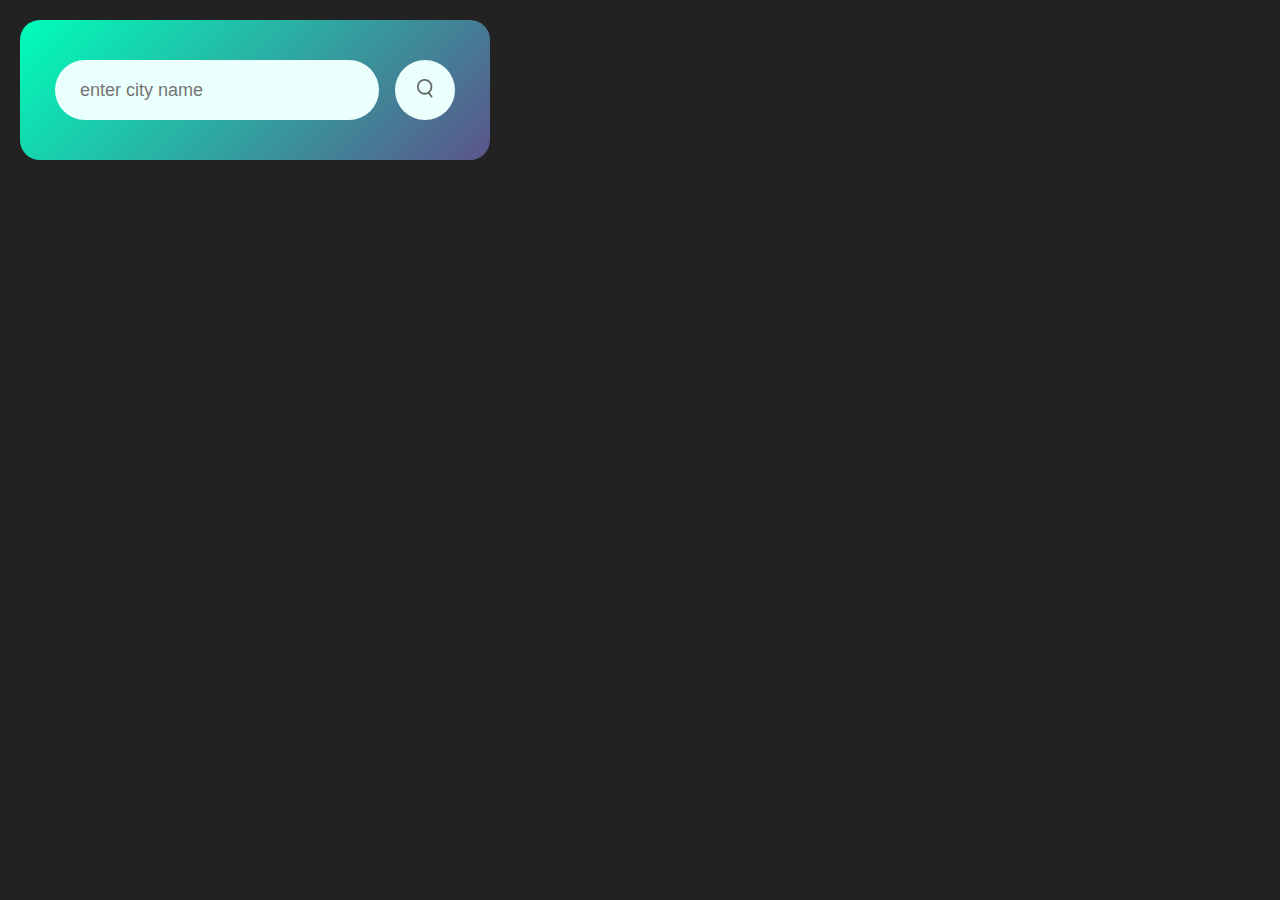
<file: 0.1-weatherapp/index.html>
<!DOCTYPE html>
<html>
<head>
    <meta name="viewpoint" content="width-device-width, initial-scale=1.0">
    <title>Weather App - Easy Tutorials</title>
    <link rel="stylesheet" href="style.css"> 
</head>
<body>

<div class="card">
    <div class="search">
        <input type="text" placeholder="enter city name" spellcheck="false">
            <button><img src="images/search.png"></button>
    </div> 
    <div class ="error">
        <p> Invalid city name</p>
    </div>
    <div class="weather">
        <img src="images/rain.png" class="weather-icon">
        <h1 class="temp">35f</h1>
        <h2 class="city">Chicago</h2>
        <div class="details">
            <div class="col">
                <img src="images/humidity.png">
                <div>
                    <p class="humidity">50%</p>
                    <p>Humidity</p>
                </div>
            </div>
            <div class="col">
                <img src="images/wind.png">
                <div>
                    <p class="wind">15 km/hr </p>
                    <p>Wind Speed</p>
                </div>
            </div>
        </div>
    </div>
</div>

 <script>

 const apiKey = "8f1b1a3137543afd67a0435f54a8da6d";
 const apiUrl = "https://api.openweathermap.org/data/2.5/weather?units=imperial&q=";  

 const searchBox = document.querySelector(".search input");
 const searchBtn = document.querySelector(".search button");
 const weatherIcon = document.querySelector(".weather-icon")

 async function checkWeather(city){
    const response = await fetch(apiUrl + city + `&appid=${apiKey}`);

    if(response.status == 404){
        document.querySelector(".error").style.display = "block";
        document.querySelector(".weather").style.display = "none";
    }else{
        var data = await response.json();

document.querySelector(".city").innerHTML = data.name;
document.querySelector(".temp").innerHTML = Math.round(data.main.temp) + `°`;
document.querySelector(".humidity").innerHTML = data.main.humidity + "%";
document.querySelector(".wind").innerHTML = data.wind.speed + " m/hr";

if(data.weather[0].main === "Clouds"){
   weatherIcon.src = "images/clouds.png";
}
else if(data.weather[0].main === "Clear"){
 weatherIcon.src = "images/clear.png";
}
else if(data.weather[0].main === "Rain"){
 weatherIcon.src = "images/rain.png";
}
else if(data.weather[0].main === "Drizzle"){
 weatherIcon.src = "images/drizzle.png";
}
else if(data.weather[0].main === "Mist"){
 weatherIcon.src = "images/mist.png";
}
document.querySelector(".weather").style.display = "block";
document.querySelector(".error").style.display = "none"; 
    }
    
}
  
 searchBtn.addEventListener("click", ()=>{
    checkWeather(searchBox.value);
 })

 checkWeather()
 </script>

</body>
</html>
</file>
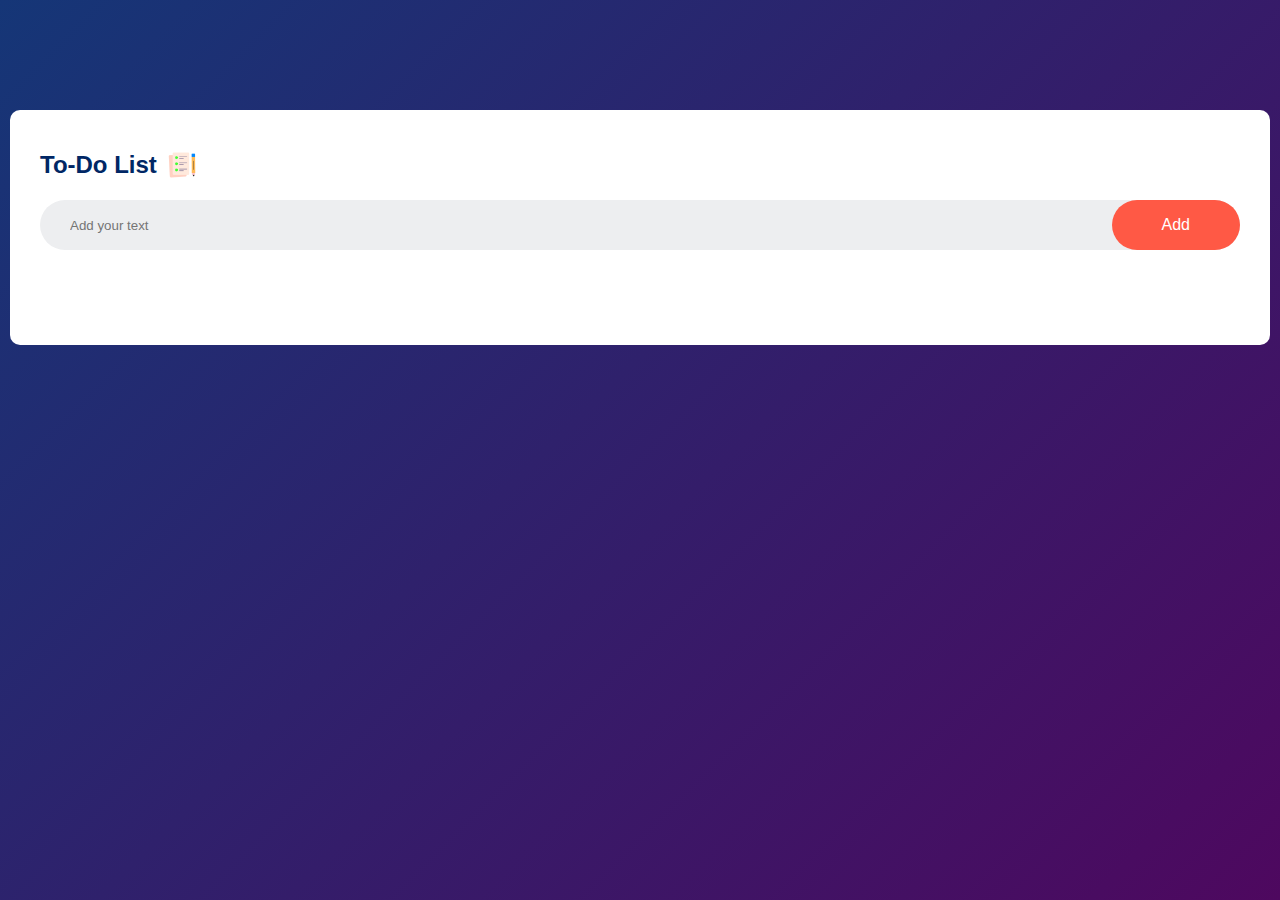
<file: 0.2-todolistapp/index.html>
<!DOCTYPE html>
<html lang="en">
<head>
    <meta charset="UTF-8">
    <meta name="viewport" content="width=device-width, initial-scale=1">
    <title>To-Do List App - Easy Tutorials</title>
    <link rel="stylesheet" href="style.css"
</head>
<body>
    <div class="container">
          <div class="todo-app">
            <h2>To-Do List <img src="images/icon.png"></h2>
            <div class="row">
                <input type="text" id="input-box" placeholder="Add your text">
                <button onclick="addTask()">Add</button> 
            </div>
            <ul id="list-container">
                <!-- <li class="checked">Task 1</li>
                <li>Task 2</li>
                <li>Task 2</li> -->
            </ul>
          </div>
    </div>
    
</body>
<script src="script.js"> </script>
</html>
</file>
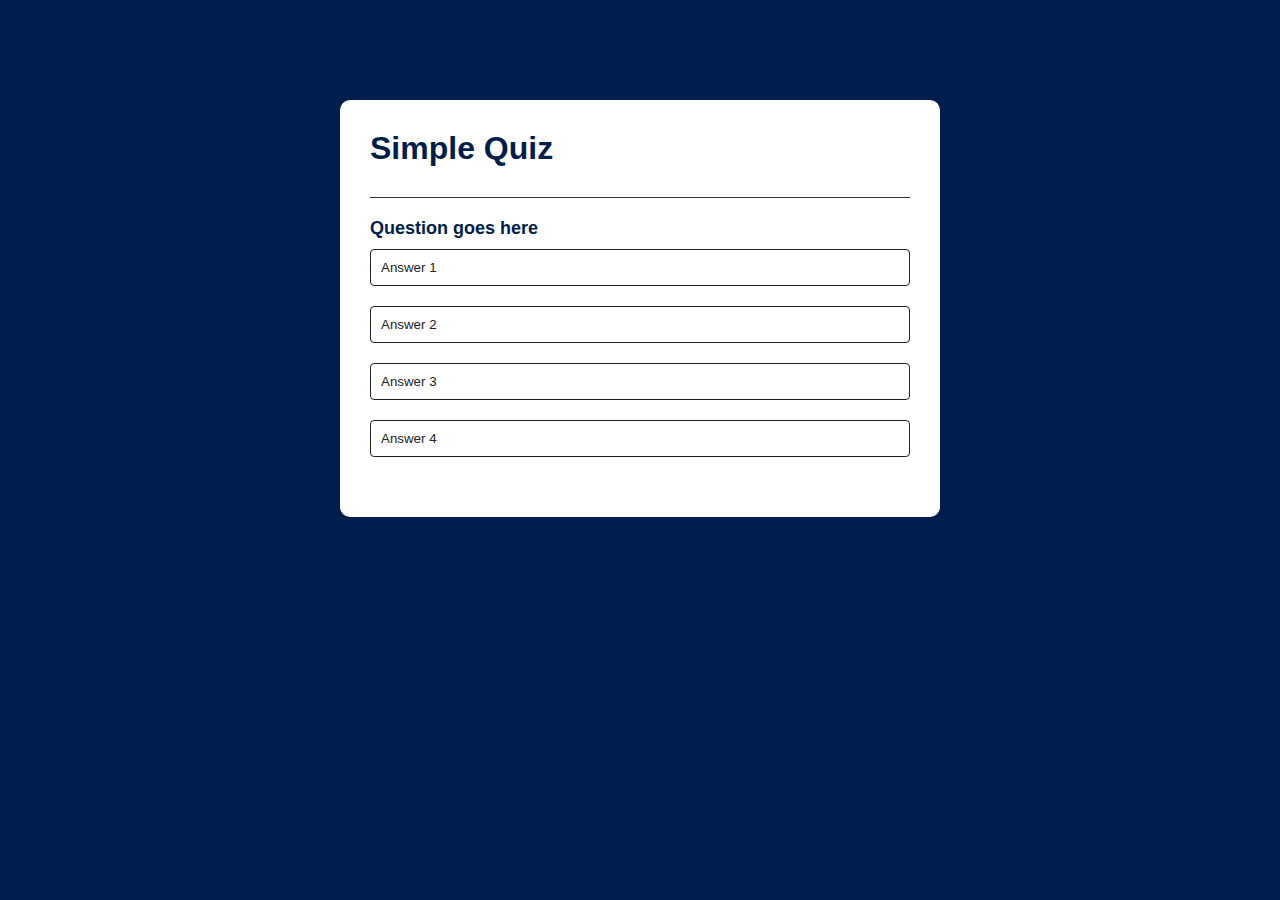
<file: 0.3-quizapp/index.html>
<!DOCTYPE html>
<html lang="en">
<head>
    <meta charset="UTF-8">
    <meta name="viewport" content="width=device-width, initial-scale=1.0">
    <title>Quiz App</title>
    <link rel="stylesheet" href="style.css">
</head>

<body>

<div class="app">  
    <h1>Simple Quiz</h1>
    <div class="quiz">
        <h2 id class="question">Question goes here</h2>
        <div id="answer-buttons">
            <button class="btn">Answer 1</button>
            <button class="btn">Answer 2</button>
            <button class="btn">Answer 3</button>
            <button class="btn">Answer 4</button>
        </div>
        <button id="next-btn">Next</button>
    </div>
</div>    
<script src="script.js"></script>    
</body>
</html>
</file>
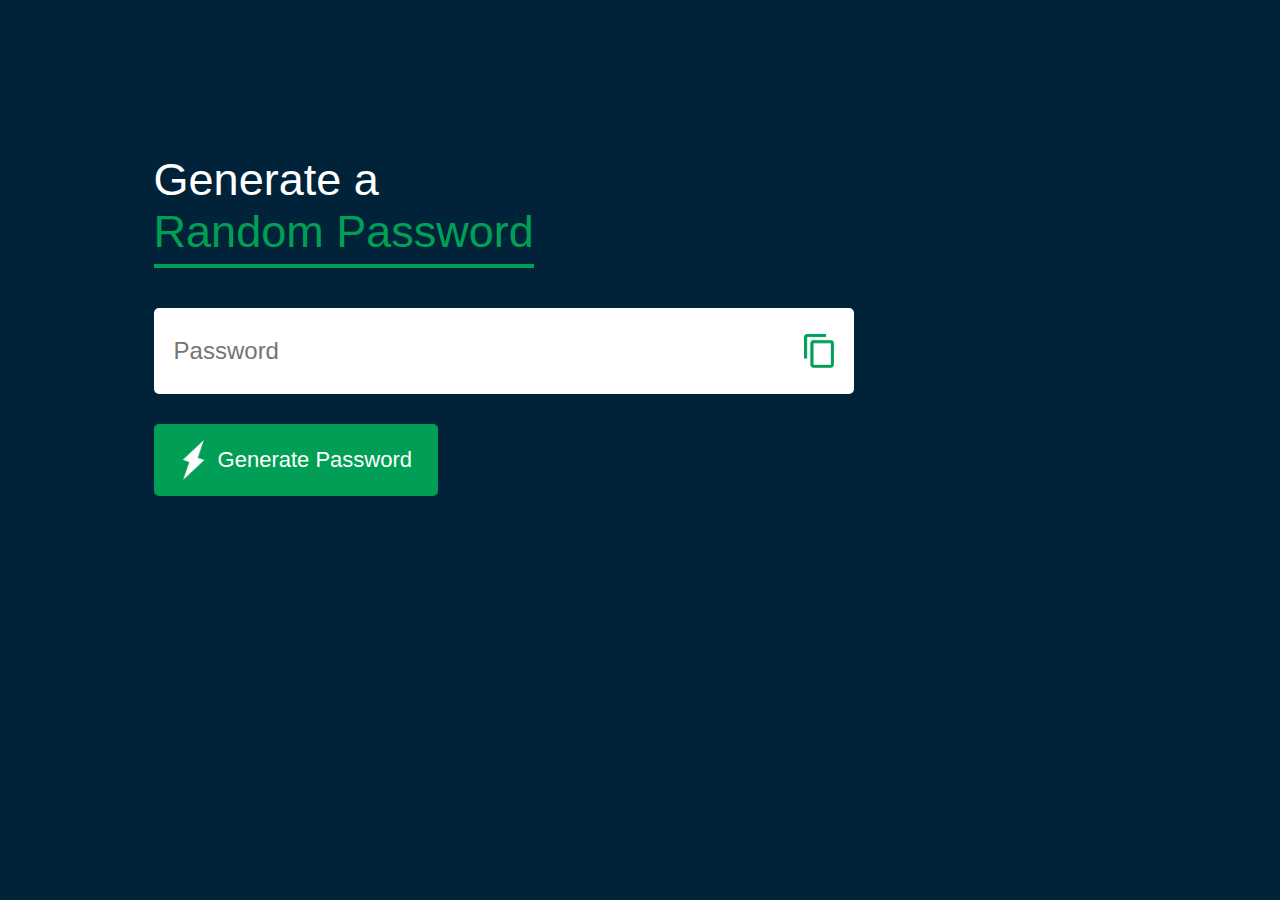
<file: 0.4-passwordapp/index.html>
<!DOCTYPE html>
<html lang="en">
<head>
    <meta charset="UTF-8">
    <meta name="viewport" content="width=device-width, initial-scale=1.0">
    <title>Random Password Generator</title>
    <link rel="stylesheet" href="style.css">
</head>
<body>
<div class="container">
     <h1>Generate a<br><span>Random Password</span></h1>
     <div class="display">
        <input type="text" id="password" placeholder="Password">
        <img src="copy.png" onclick="copyPassword()">
     </div>
     <button onclick="createPassword()"><img src= "generate.png">Generate Password</button>
</div>

<script>

const passwordBox = document.getElementById("password");
const length = 12;

const upperCase = "ABCDEFGHIJKLMNOPQRSTUVWXYZ";
const lowerCase = "abcdefghijklmnopqrstuvwxyz";
const number = "0123456789";
const symbol = '@#$%';

const allChars =  upperCase + lowerCase + number + symbol; 

function createPassword(){
    let password = '';
    password += upperCase[Math.floor(Math.random() * upperCase.length)];
    password += lowerCase[Math.floor(Math.random() * lowerCase.length)];
    password += number[Math.floor(Math.random() * number.length)];
    password += symbol[Math.floor(Math.random () * symbol.length)];

    while(length > password.length){
        password += allChars[Math.floor(Math.random() * allChars.length)];
    }
    passwordBox.value = password;
}

function copyPassword(){
    passwordBox.select();
    document.execCommand('copy'); 
}

</script>
    
</body>
</html>
</file>
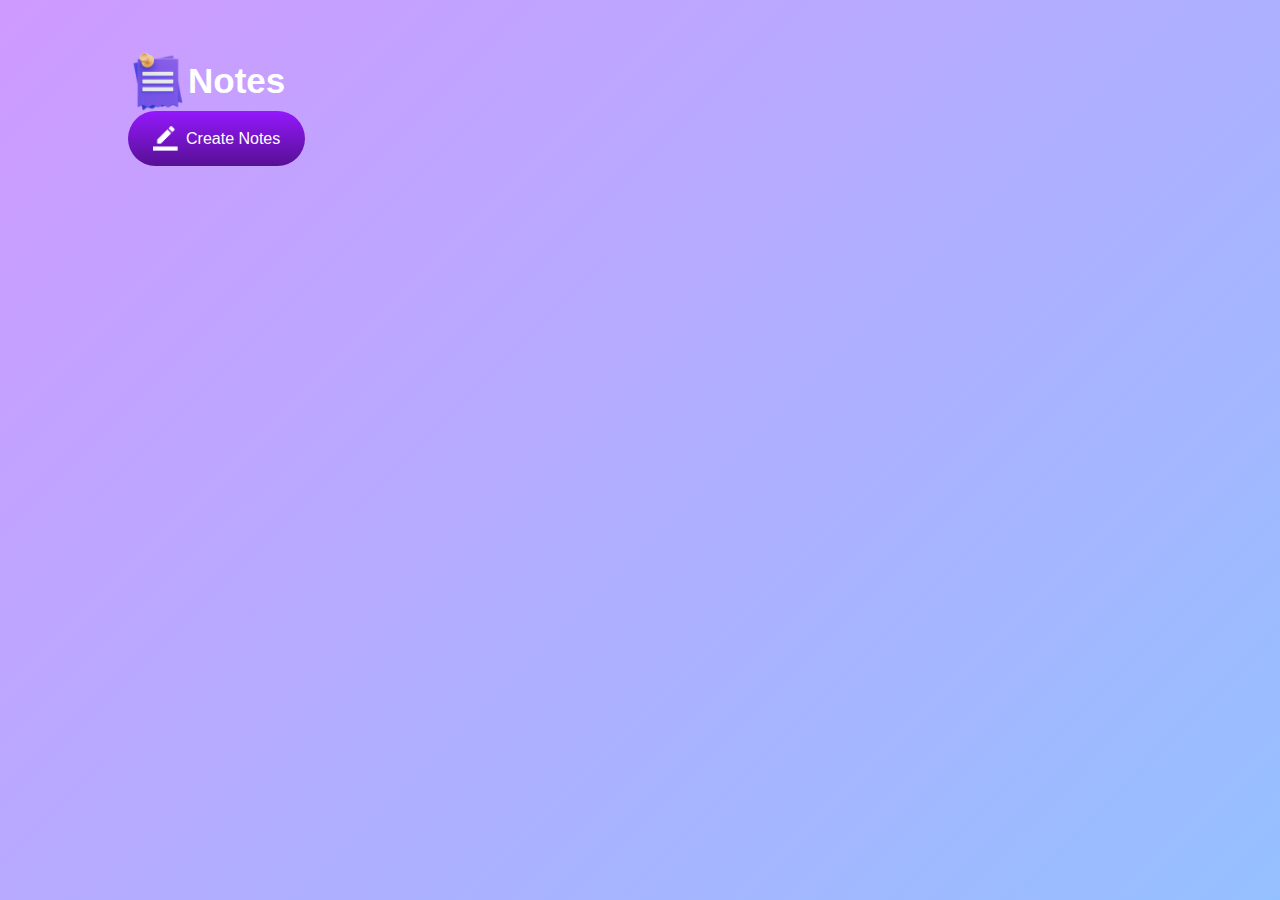
<file: 0.5-notesapp/index.html>
<!DOCTYPE html>
<html lang="en">
<head>
    <meta charset="UTF-8">
    <meta name="viewport" content="width=device-width, initial-scale=1.0">
    <title>Notes App</title>
    <link rel="stylesheet" href="style.css"
</head>
<body>
<div class="container">
    <h1><img src="notes.png">Notes</h1>
    <button class="btn"><img src="edit.png">Create Notes</button>
    <div class="notes-container">
        <!-- <p contenteditable="true" class="input-box">
            <img src="delete.png"> 
        </p> -->
    </div>
</div>   
<script src="script.js"></script> 
</body>
</html>
</file>
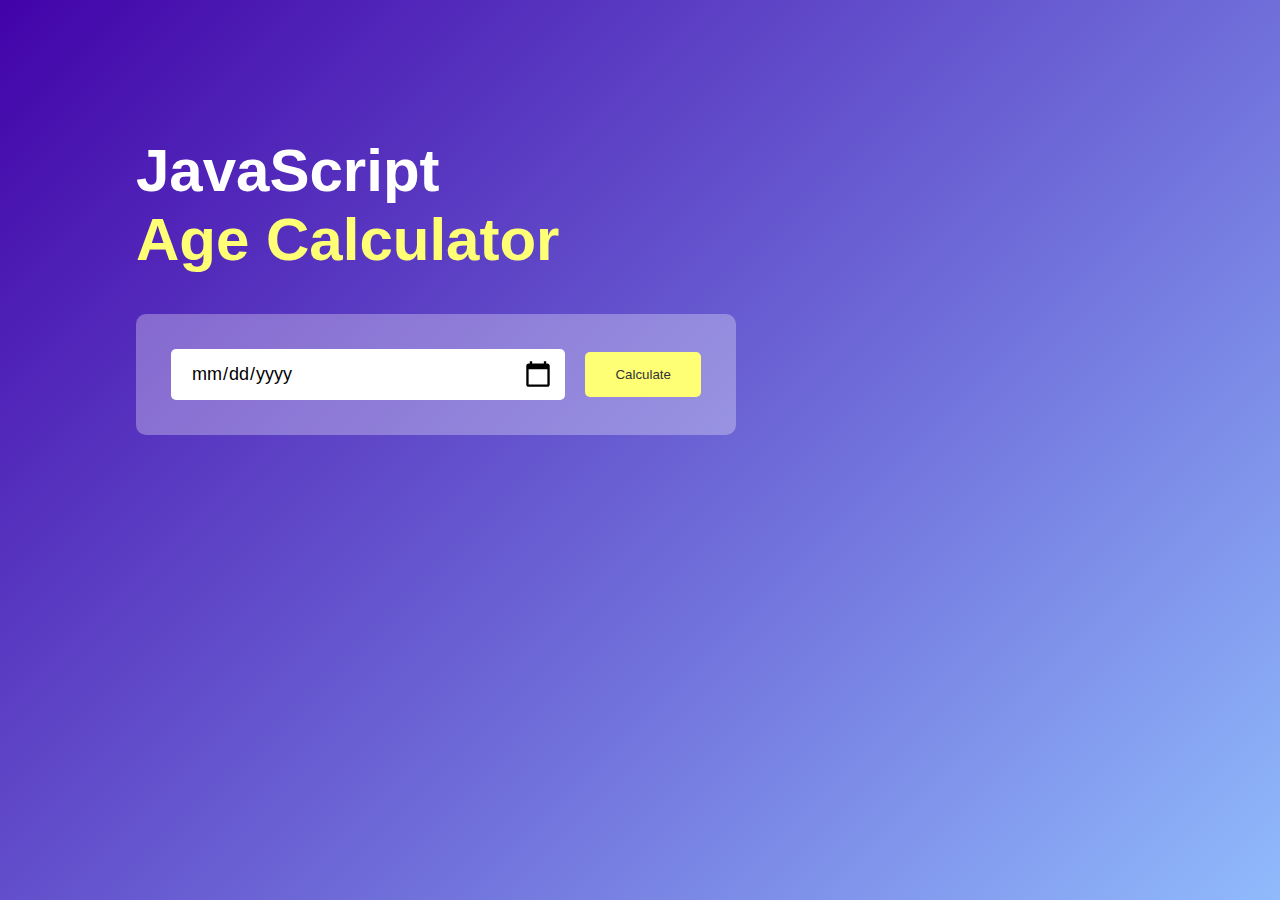
<file: 0.6-agecalculatorapp/index.html>
<!DOCTYPE html>
<html lang="en">
<head>
    <meta charset="UTF-8">
    <meta name="viewport" content="width=device-width, initial-scale=1.0">
    <title>Age Calculator</title>
    <link rel="stylesheet" href="style.css">
</head>
<body>
<div class="container">
    <div class="calculator">
        <h1>JavaScript<br><span> Age Calculator</span></h1>
        <div class="input-box">
            <input type="date" id="date">
            <button onclick="calculateAge()">Calculate</button>
        </div>
        <p id="result"></p>
    </div>
</div>
<script>

let userInput = document.getElementById("date")
userInput.max = new Date().toISOString().split("T")[0];
let result = document.getElementById("result")

function calculateAge(){
    let birthDate = new Date(userInput.value);

    let d1 = birthDate.getDate();
    let m1 = birthDate.getMonth() + 1;
    let y1 = birthDate.getFullYear();

    let today = new Date();

    let d2 = today.getDate();
    let m2 = today.getMonth() + 1;
    let y2 = today.getFullYear();

    let d3, m3, y3;

    y3 = y2 - y1;

    if (m2 >= m1){
        m3 = m2 - m1;
    } else {
        y3--;
        m3 = 12 + m2 - m1;
    }

    if(d2 >= d1){
        d3 = d2 - d1;
    }else {
        m3--;
        d3 = getDaysInMonth(y1, m1) + d2 - d1;
    }
    if(m3 < 0){
        m3 = 11;
        y3--;
    }
    result.innerHTML = `You are <span>${y3}</span> years, <span>${m3}</span> months, and <span>${d3}</span> days old`;
}

function getDaysInMonth(year, month){
    return new Date(year, month, 0).getDate();
}

</script>    
</body>
</html>
</file>
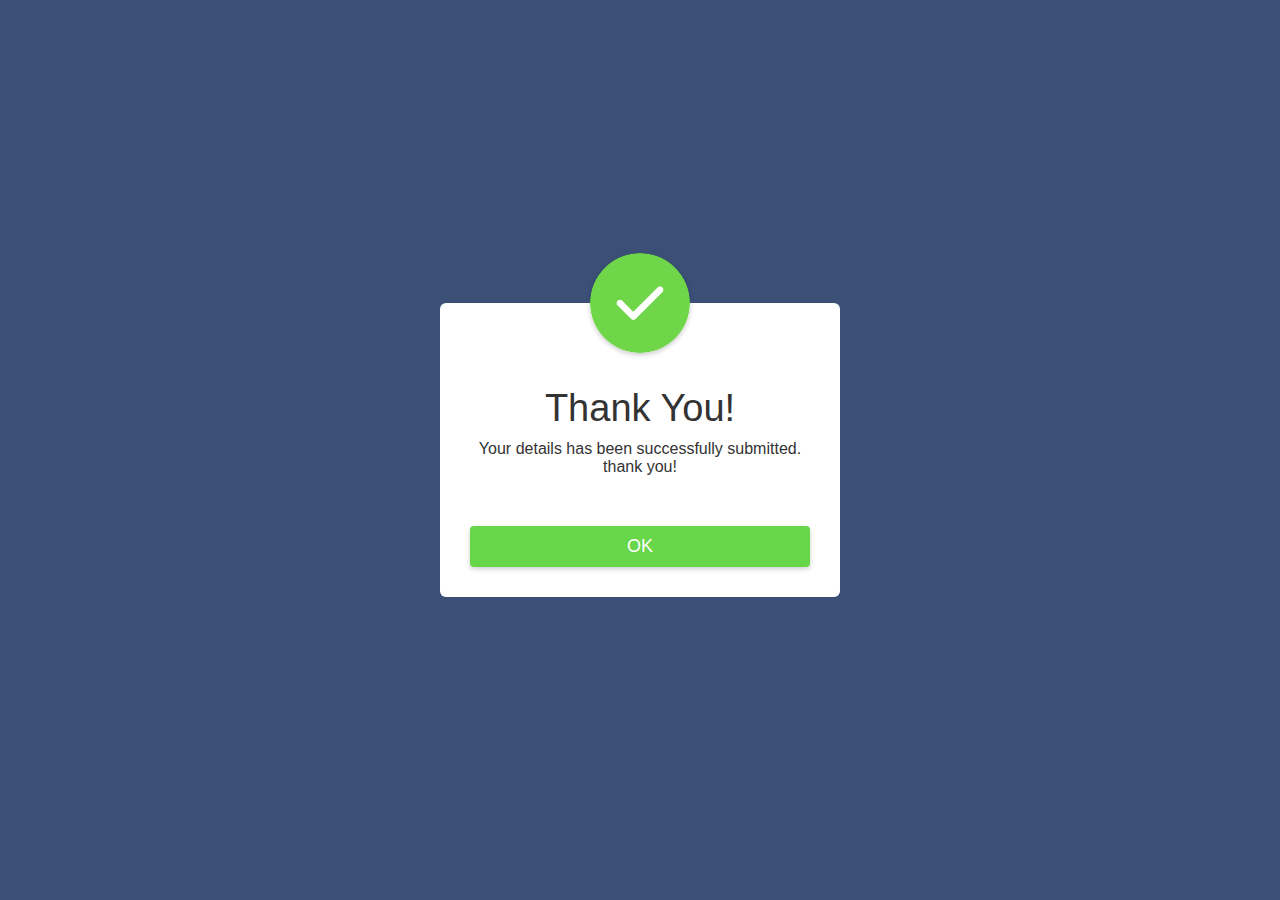
<file: 13-popupapp/index.html>
<!DOCTYPE html>
<html lang="en">
<head>
    <meta charset="UTF-8">
    <meta name="viewport" content="width=device-width, initial-scale=1.0">
    <title>Popup Design</title>
    <link rel="stylesheet" href="style.css">
</head>
<body>
<div class="container">
    <button type="submit" class="btn">Submit</button>
    <div class="popup">
        <img src="404-tick.png">
        <h2>Thank You!</h2>
        <p>Your details has been successfully submitted. thank you!</p>
        <button type="button">OK</button>
    </div>
</div>

    
</body>
</html>
</file>
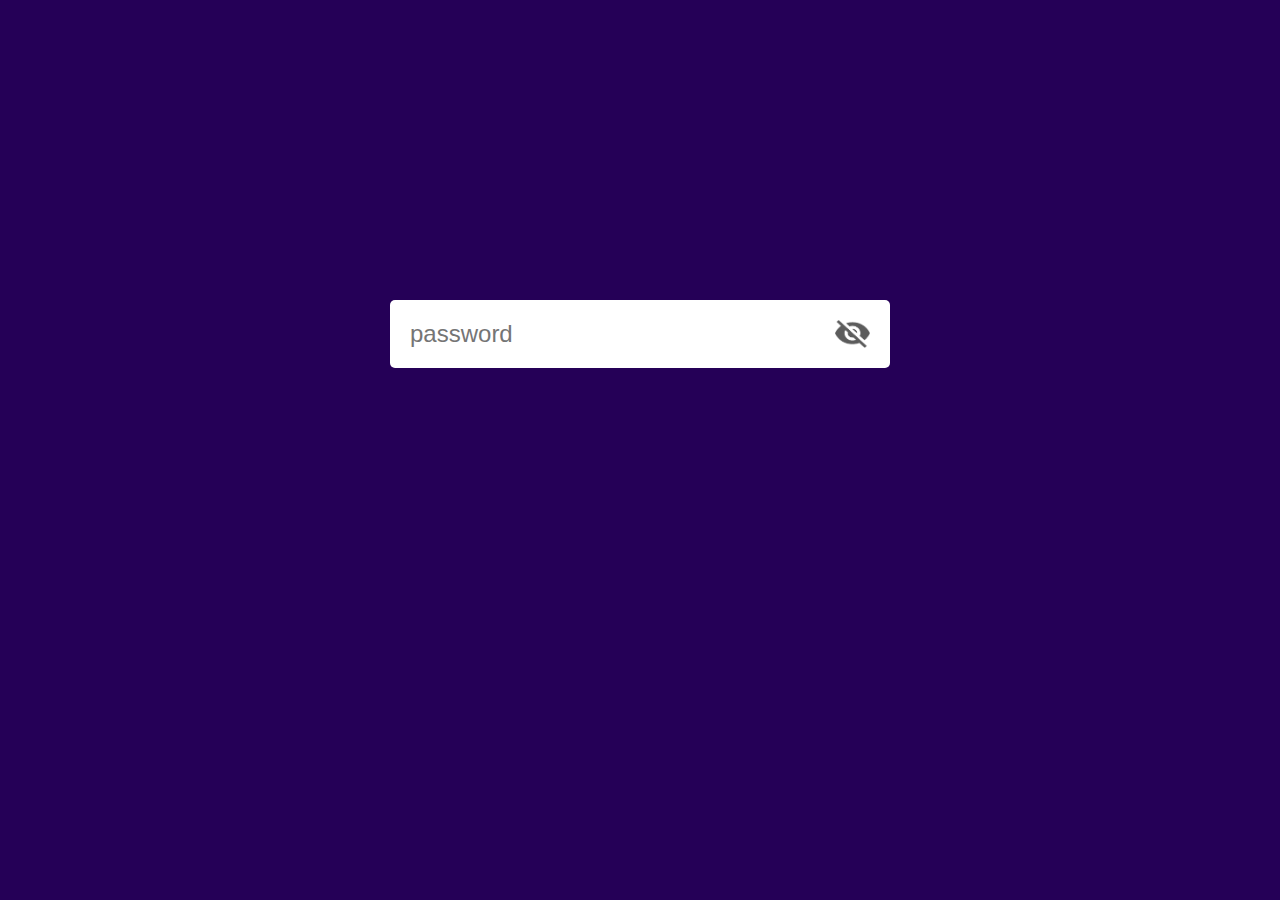
<file: 14-showandhideapp/index.html>
<!DOCTYPE html>
<html lang="en">
<head>
    <meta charset="UTF-8">
    <meta name="viewport" content="width=device-width, initial-scale=1.0">
    <title>Password Toggle</title>
    <link rel="stylesheet" href="style.css">
</head>
<body>
    <div class="input-box">
        <input type="password" placeholder="password" id="password">
        <img src="eye-close.png" id="eyeicon">
    </div>
    <script>

let eyeicon = document.getElementById('eyeicon');
let password = document.getElementById('password');

eyeicon.onclick = function(){
    if(password.type == "password"){
        password.type = 'text';
        eyeicon.src = "eye-open.png";
    }else{
        password.type = "password";
        eyeicon.src = 'eye-close.png';
    }
}

    </script>
</body>
</html>
</file>
<file: 0.1-weatherapp/style.css>
*{
    margin: 0;
    padding: 0;
    font-family: 'Poppins', sans-serif;
    box-sizing: border-box; 
}
body {
    background: #222;  
}
.card{
    width: 90%;
    max-width: 470px;
    background: linear-gradient(135deg, #00feba, #5b548a);
    color: #fff;
    margin: 20px;
    border-radius: 20px;
    padding: 40px 35px;
    text-align: center;
}
 .search{
    width: 100%;
    display: flex;
    justify-content: space-between;
 }
.search input{
    border: 0;
    outline: 0;
    background: #ebfffc;
    color: #555;
    padding: 10px 25px;
    height: 60px;
    border-radius: 30px;
    flex: 1;
    margin-right: 16px;
    font-size: 18px;
}
.search button{
    border: 0;
    outline: 0;
    background: #ebfffc;
    border-radius: 50%;
    width: 60px;
    height: 60px;
    cursor: pointer;
}

.search button img{
    width: 16px;

}
.weather-icon{
    width: 170px;
    margin-top: 30px;
}
.weather h1{
    font-size: 80px;
    font-weight: 500;
}
.weather h2{
    font-size: 45px;
    font-weight: 400;
    margin-top: -10px;
}
.details{
    display: flex;
    align-items: center;
    justify-content: space-between;
    padding: 0 20;
    margin-top: 50px;
}
.col{
    display: flex;
    align-items: center;
    text-align: left;
}
.col img{
    width: 40px;
    margin-right: 10px;
}
.humidity, .wind{
    font-size: 28px;
    margin-top: -6px;
}
.weather{
    display: none;
}
.error{
    text-align: left;
    margin-left: 10px;
    font-size: 14px;
    margin-top: 10px;
    display: none;
}
</file>
<file: 0.2-todolistapp/style.css>
*{
    margin: 0;
    padding: 0;
    font-family: 'Poppins', sans-serif;
    box-sizing: border-box;
}
.container{
  width: 100%;
  width: 100%;
  min-height: 100vh;
  background: linear-gradient(135deg, #153677, #4e085f);
  padding: 10px;  
}
.todo-app{
    width: 100%;
    max-width: 540;
    background: #fff;
    margin: 100px auto 20px; 
    padding: 40px 30px 70px;
    border-radius: 10px;
}
.todo-app h2{
    color: #002765;
    display: flex;
    align-items: center;
    margin-bottom: 20px;
}
.todo-app h2 img{
    width: 30px;
    margin-left: 10px;
}
.row{
    display: flex;
    align-items: center;
    justify-content: space-between;
    background: #edeef0;
    border-radius: 30px;
    padding-left: 20px;
    margin-bottom: 25px;
}
input{
    flex: 1;
    border: none;
    outline: none;
    background: transparent;
    padding: 10px;
    font-weight: 14px;
}
button{
    border: none;
    outline: none;
    padding: 16px 50px;
    background: #ff5945;
    color: #fff;
    font-size: 16px;
    cursor: pointer;
    border-radius: 40px;
}
ul li{
    list-style: none;
    font-size: 17px;
    padding: 12px 8px 12px 50px;
    user-select: none;
    cursor: pointer;
    position: relative;
}
ul li::before{
    content: '';
    position: absolute;
    height: 28px;
    width: 28px;
    border-radius: 50%;
    background-image: url(images/unchecked.png);
    background-size: cover;
    background-position: center;
    top: 12px;
    left: 8px;
    position: absolute;
}
ul li.checked{
    color: #555;
    text-decoration: line-through;
    
}
ul li.checked::before{
    background-image: url(images/checked.png);
}

ul li span{
    position: absolute;
    right: 0;
    top: 5px;
    width: 40px;
    height: 40px;
    font-size: 22px;
    color: #fff;
    line-height: 40px;
    text-align: center;
    border-radius: 50%;
}
ul li span:hover{
    background: #edeef0;
}
</file>
<file: 0.3-quizapp/style.css>
*{
    margin: 0;
    padding: 0;
    font-family: 'Poppins', sans-serif;
    box-sizing: border-box;
}
body{
    background: #001e4d;
}
.app{
    background: #fff;
    width: 90%;
    max-width: 600px;
    margin: 100px auto 0;
    border-radius: 10px;
    padding: 30px;
}
.app h1{
     font-weight: 25px;
     color: #001e4d;
     font-weight: 600;    
     border-bottom: 1px solid #333;
     padding-bottom: 30px;
}
.quiz{
    padding: 20px 0;

}

.quiz h2{
    font-size: 18px;
    color: #001e4d;
    font-weight: 600;
}

.btn{
    background: #fff;
    color: #222;
    font-weight: 500;
    width: 100%;
    border: 1px solid #222;
    padding: 10px;
    margin: 10px 0;
    text-align: left;
    border-radius: 4px;
    cursor: pointer;
    transition: all 0.3s;
}
.btn:hover:not([disabled]){
    background: #222;
    color: #fff;
}
.btn:disabled{
    cursor: no-drop ;
}
#next-btn{
    background:  #001e4d;
    color: #fff;
    font-weight: 500;
    width: 150px;
    border: 0;
    padding: 10px;
    margin: 20px auto 0;
    border-radius: 4px;
    cursor: pointer;
    display: none;
}

.correct{
    background: #9aeabc;
}
.incorrect{
    background: #ff9393;
}
</file>
<file: 0.4-passwordapp/style.css>
*{
    margin: 0;
    padding: 0;
    font-family: 'Poppins', sans-serif;
    box-sizing: border-box;
}
body{
    background: #002339;
    color: #fff;
}
.container{
    margin: 12%;
    width: 90%;
    max-width: 700px;
}
.display{
    width: 100%;
    margin-top: 50px;
    margin-bottom: 30px;
    background: #fff;
    color: #333;
    display: flex;
    align-items: center;
    justify-content: space-between;
    padding: 26px 20px;
    border-radius: 5px;
}
.container h1{
    font-weight: 500;
    font-size: 45px;

}
.container h1 span{
    color: #019f55;
    border-bottom: 4px solid #019f55;
    padding-bottom: 7px;
}
.display img{
    width: 30px;
    cursor: pointer;
}
.display input{
    border: 0;
    outline: 0;
    font-size: 24px;
}
.container button img{
    width: 28px;
    margin-right: 10px;
}
.container button{
    border: 0;
    outline: 0;
    background: #019f55;
    color: #fff;
    font-size: 22px;
    font-weight: 300;
    display: flex;
    align-items: center;
    justify-content: center;
    padding: 16px 26px;
    border-radius: 5px;
    cursor: pointer;
}
</file>
<file: 0.5-notesapp/style.css>
*{
    margin: 0;
    padding: 0;
    font-family: 'Poppins', sans-serif;
    box-sizing: border-box;
}
.container{
    width: 100%;
    min-height: 100vh;
    background: linear-gradient(135deg, #cf9aff, #95c0ff);
    color: #fff;
    padding-top: 4%;
    padding-left: 10%;
}
 .container h1{
    display: flex;
    align-items: center;
    font-size: 35px;
    font-weight: 600;
 }
 .container h1 img{
    width: 60px;
 }
.container button img{
    width: 25px;
    margin-right: 8px;
}
.container button{
    display: flex;
    align-items: center;
    background: linear-gradient(#9418fd, #571094);
    color: #fff;
    font-size: 16px;
    outline: 0;
    border: 0;
    border-radius: 40px;
    padding: 15px 25px;
    margin: 30px-0 20px;
    cursor: pointer;
}
.input-box{
    position: relative;
    width: 100%;
    max-width: 500px;
    min-width: 150px;
    background: #fff;
    color: #333;
    padding: 20px;
    margin: 20px 0;
    outline: none;
    border-radius: 5px;

}
.input-box img{
    width: 25px;
    position: absolute;
    bottom: 15px;
    right: 15px;
    cursor: pointer;
}
</file>
<file: 0.6-agecalculatorapp/style.css>
*{
    margin: 0;
    padding: 0;
    font-family: 'Poppins', sans-serif;
    box-sizing: border-box;
}
.container{
    width: 100%;
    min-height: 100vh;
    background: linear-gradient(135deg, #4203a9, #90bafc);
    color:#fff;
    padding: 10px;
}
.calculator{
    width: 100%;
    max-width: 600px;
    margin-left: 10%;
    margin-top: 10%;

}
.calculator h1{
    font-size: 60px;

}
.calculator h1 span{
    color: #ffff76;
} 
.input-box{
    margin: 40px 0;
    padding: 35px;
    border-radius: 10px;
    background: rgba(255,255,255,0.3);
    display: flex;
    align-items: center;
}

.input-box input{
    flex: 1;
    margin-right: 20px;
    padding: 14px 20px;
    border: 0;
    outline: 0;
    font-size: 18px;
    border-radius: 5px;
    position: relative;
}

.input-box button{
    background: #ffff76;
    border: 0;
    outline: 0;
    padding: 15px 30px;
    border-radius: 5px;
    font-weight: 500;
    color: #333;
    cursor: pointer;
}
.input-box input::-webkit-calendar-picker-indicator{
    top: 0;
    left: 0;
    right: 0;
    bottom: 0;
    width: auto;
    height: auto;
    position: absolute;
    background-position: calc(100% - 10px);
    background-size: 30px;
    cursor: pointer;
}
#result{
    font-size: 20px;

}
#result span{
    color: #ffff76; 
}
</file>
<file: 13-popupapp/style.css>
*{
    margin: 0;
    padding: 0;
    box-sizing: border-box;
    font-family: 'Poppins', sans-serif;
}

.container{
    width: 100%;
    height: 100vh;
    background: #3c5077;
    display: flex;
    align-items: center;
    justify-content: center;
}
.btn{
    padding: 10px 60px;
    background: #fff;
    border: 0;
    outline: none;
    cursor: pointer;
    font-size: 22px;
    font-weight: 500;
    border-radius: 30px; 
}
.popup{
    width: 400px;
    background: #fff;
    border-radius: 6px;
    position: absolute;
    top: 50%;
    left: 50%;
    transform: translate(-50%, -50%);
    text-align: center;
    padding: 0 30px 30px;
    color: #333;

}
.popup img{
    width: 100px;
    margin-top: -50px;
    border-radius: 50%;
    box-shadow: 0 2px 5px rgba(0, 0, 0, 0.2);

}

.popup h2{
    font-size: 38px;
    font-weight: 500;
    margin: 30px 0 10px;

}

.popup button{
    width: 100%;
    margin-top: 50px;
    padding: 10px 0;
    background: #67d649;
    color: #fff;
    border: 0;
    outline: none;
    font-size: 18px;
    border-radius: 4px;
    cursor: pointer;
    box-shadow: 0 2px 5px rgba(0, 0, 0, 0.2);

}
</file>
<file: 14-showandhideapp/style.css>
*{
    margin: 0;
    padding: 0;
    font-family: 'Poppins', sans-serif;
    box-sizing: border-box;
}
body{
    background: #250057;
}
.input-box{
    background: #fff;
    width: 990%;
    max-width: 500px;
    border-radius: 5px;
    padding: 10px 20px;
    margin: 300px auto;
    display: flex;
    align-items: center;

}
.input-box input{
    width: 100%;
    padding: 10px 0;
    border: 0;
    outline: 0;
    font-size: 24px;
    color: #555;
}

.input-box img{
    width: 35px;
    cursor: pointer;
}
</file>
